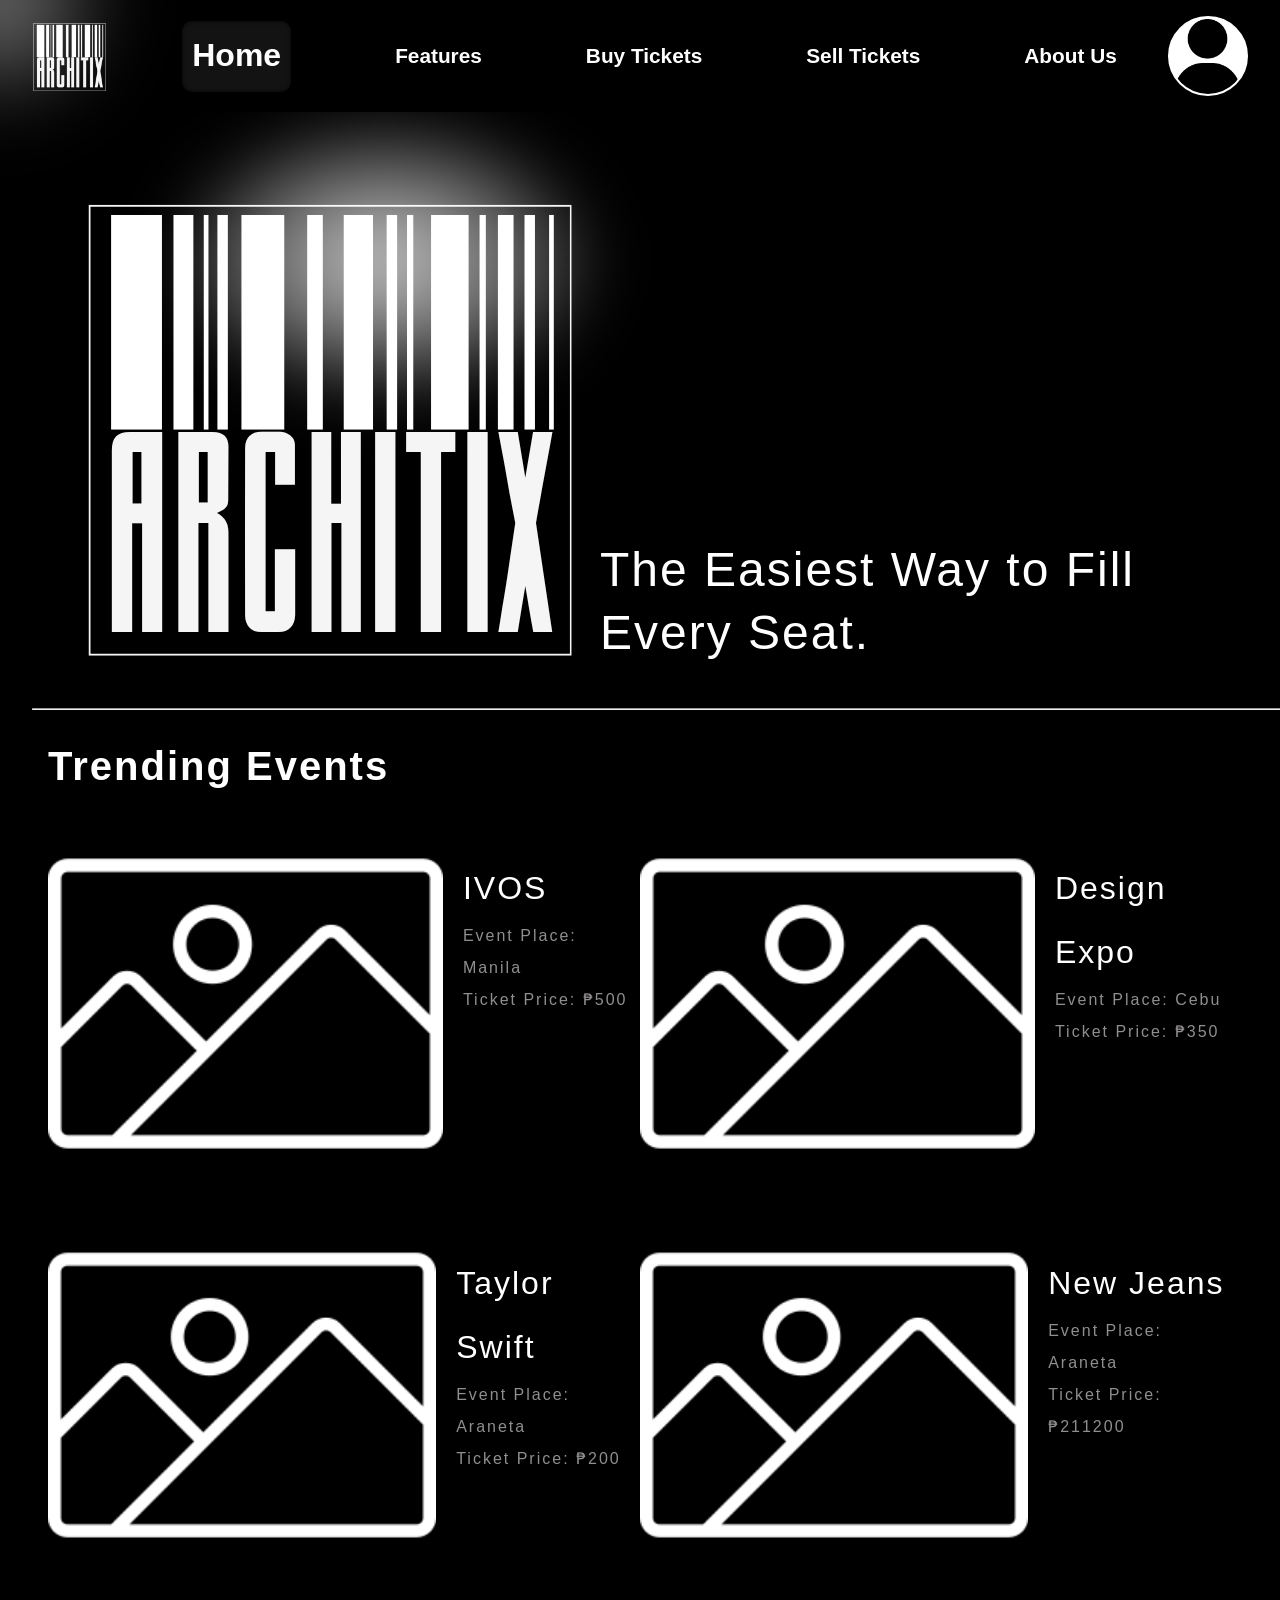
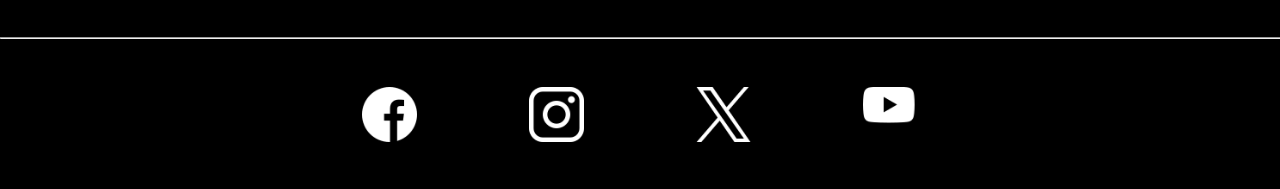
<file: index.html>
<!DOCTYPE html>
<html lang="en">
  <head>
    <meta charset="UTF-8" />
    <meta name="viewport" content="width=device-width, initial-scale=1.0" />
    <title>ArchiTix</title>
    <!-- CSS -->
    <link rel="stylesheet" href="global/styles.css" />
    <link rel="stylesheet" href="pages/home/home.css" />
    <link rel="icon" type="image/jpeg" href="../../assets/icon.jpg" />
  </head>
  <body>
    <header>
      <div id="mouseGlow"></div>
      <!-- Logo -->
      <img src="assets/9.png" alt="ArchiTix Logo" />
      <!-- Navigation -->
      <nav>
        <a href="index.html" id="current">Home</a>
        <a href="pages/features/index.html" class="nonCurrent">Features</a>
        <a href="pages/buyTickets/index.html" class="nonCurrent">Buy Tickets</a>
        <a href="pages/sellTickets/index.html" class="nonCurrent"
          >Sell Tickets</a
        >
        <a href="pages/about/index.html" class="nonCurrent">About Us</a>
      </nav>

      <div id="profileBorder">
        <img
          src="assets/pfp.png"
          alt="Profile Picture"
          onclick="profileAlert()"
        />
      </div>
    </header>

    <main>
      <article>
        <!-- Hero Section -->
        <section id="hero">
          <div id="glow"></div>
          <img src="assets/9.png" alt="ArchiTix Logo" />
          <h1>The Easiest Way to Fill Every Seat.</h1>
        </section>
        <hr />
        <!-- Trending Section -->
        <section id="trending">
          <h2>Trending Events</h2>
          <div id="events"></div>
        </section>
      </article>
    </main>

    <hr />
    <!-- Footer -->
    <footer>
      <img src="assets/facebook.png" alt="Facebook Icon" />
      <img src="assets/instagram.png" alt="Instagram Icon" />
      <img src="assets/twitter.png" alt="Twitter Icon" />
      <img src="assets/youtube.png" alt="Youtube Icon" />
    </footer>

    <!-- Scripts -->
    <script src="pages/home/home.js"></script>
    <script src="global/script.js"></script>
  </body>
</html>
</file>
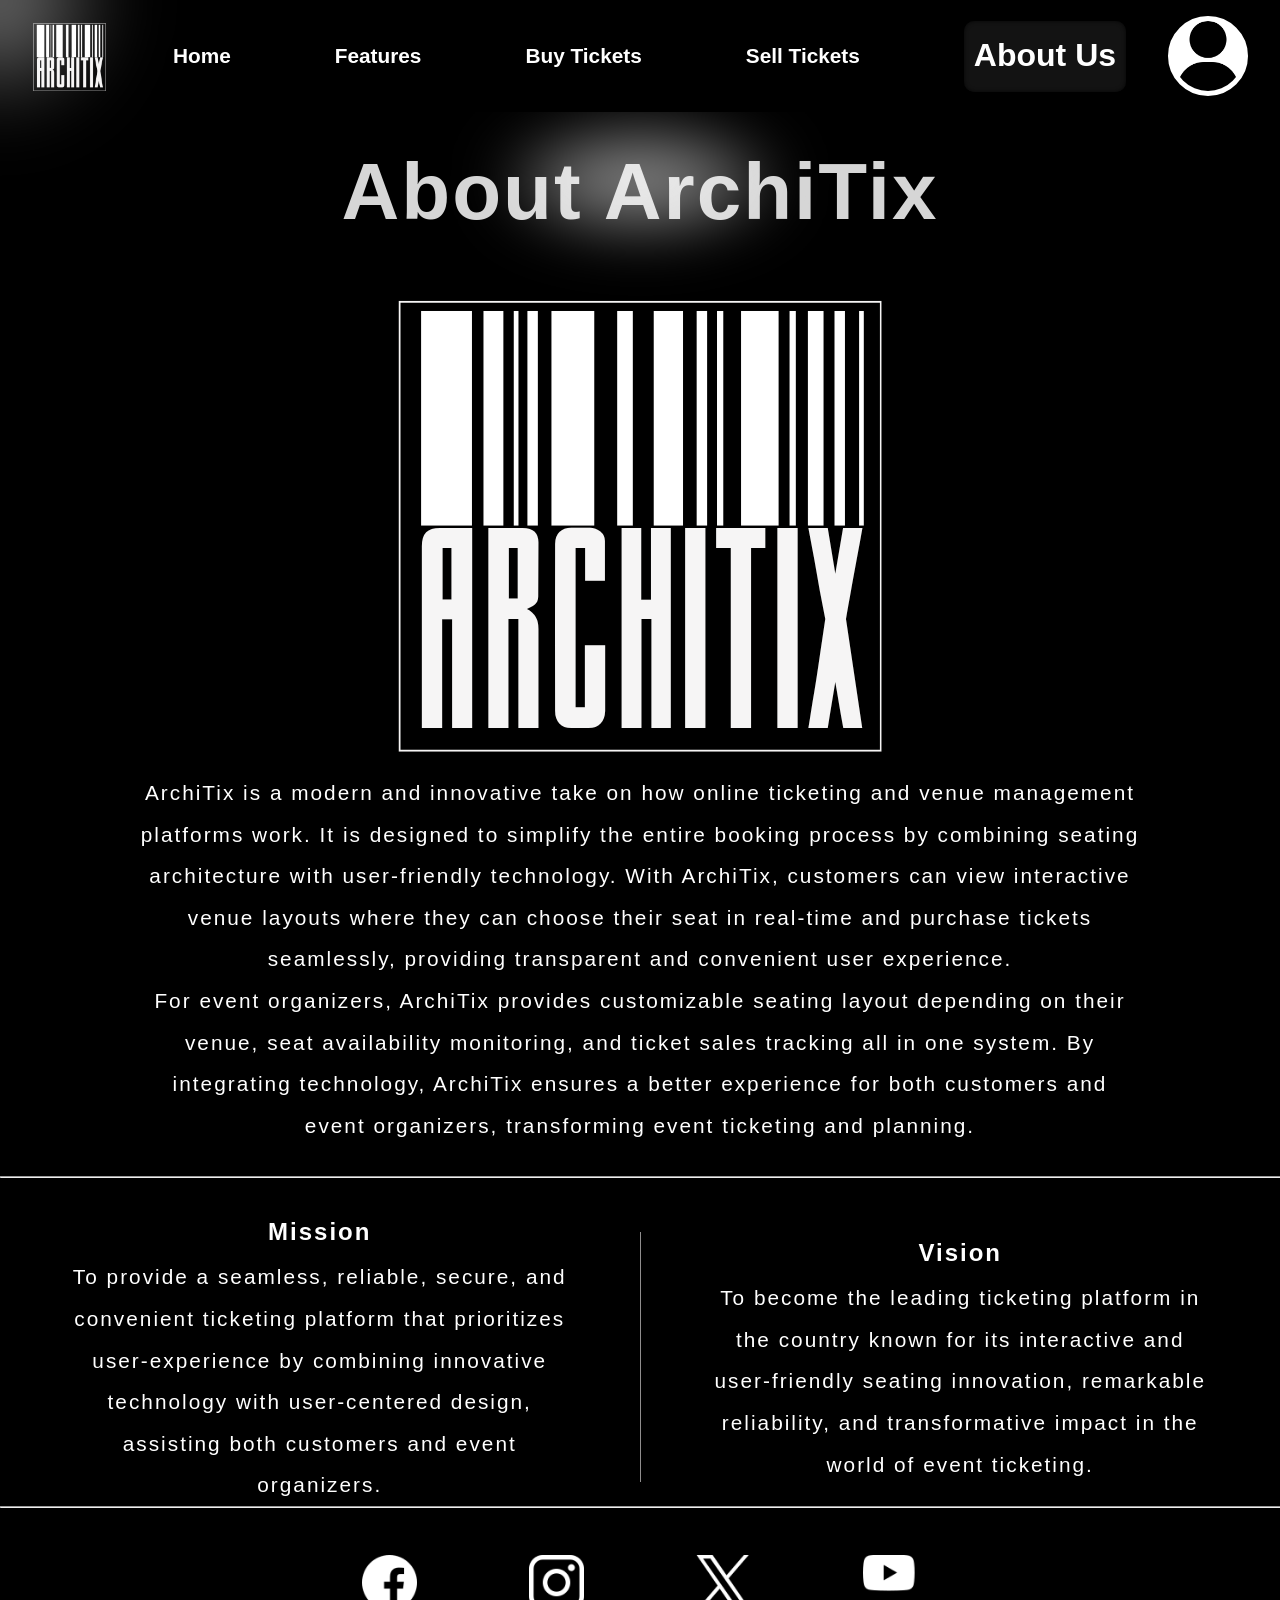
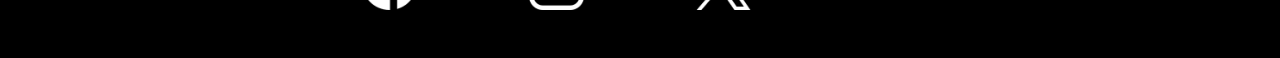
<file: pages/about/index.html>
<!DOCTYPE html>
<html lang="en">
  <head>
    <meta charset="UTF-8" />
    <meta name="viewport" content="width=device-width, initial-scale=1.0" />
    <title>ArchiTix</title>
    <link rel="stylesheet" href="../../global/styles.css" />
    <link rel="stylesheet" href="../../pages/about/about.css" />
    <link rel="icon" type="image/jpeg" href="../../assets/icon.jpg" />
  </head>
  <body>
    <header>
      <div id="mouseGlow"></div>
      <img src="../../assets/9.png" alt="ArchiTix Logo" />
      <nav>
        <a href="../../index.html" class="nonCurrent">Home</a>
        <a href="../../pages/features/index.html" class="nonCurrent"
          >Features</a
        >
        <a href="../../pages/buyTickets/index.html" class="nonCurrent"
          >Buy Tickets</a
        >
        <a href="../../pages/sellTickets/index.html" class="nonCurrent"
          >Sell Tickets</a
        >
        <a href="../../pages/about/index.html" id="current">About Us</a>
      </nav>
      <div id="profileBorder">
        <img
          src="../../assets/pfp.png"
          alt="Profile Picture"
          id="pfp"
          onclick="profileAlert()"
        />
      </div>
    </header>
    <main>
      <article>
        <section class="intro">
          <div id="glow"></div>
          <h1>About ArchiTix</h1>
          <img src="../../assets/9.png" alt="ArchiTix Logo" />
          <p>
            ArchiTix is a modern and innovative take on how online ticketing and
            venue management platforms work. It is designed to simplify the
            entire booking process by combining seating architecture with
            user-friendly technology. With ArchiTix, customers can view
            interactive venue layouts where they can choose their seat in
            real-time and purchase tickets seamlessly, providing transparent and
            convenient user experience.
          </p>
          <p>
            For event organizers, ArchiTix provides customizable seating layout
            depending on their venue, seat availability monitoring, and ticket
            sales tracking all in one system. By integrating technology,
            ArchiTix ensures a better experience for both customers and event
            organizers, transforming event ticketing and planning.
          </p>
        </section>
        <hr />
        <section id="missionVision">
          <div class="mvWrappers">
            <h2>Mission</h2>
            <p>
              To provide a seamless, reliable, secure, and convenient ticketing
              platform that prioritizes user-experience by combining innovative
              technology with user-centered design, assisting both customers and
              event organizers.
            </p>
          </div>
          <div class="vertical"></div>
          <div class="mvWrappers">
            <h2>Vision</h2>
            <p>
              To become the leading ticketing platform in the country known for
              its interactive and user-friendly seating innovation, remarkable
              reliability, and transformative impact in the world of event
              ticketing.
            </p>
          </div>
        </section>
      </article>
    </main>
    <hr />
    <footer>
      <img src="../../assets/facebook.png" alt="Facebook Icon" />
      <img src="../../assets/instagram.png" alt="Instagram Icon" />
      <img src="../../assets/twitter.png" alt="Twitter Icon" />
      <img src="../../assets/youtube.png" alt="Youtube Icon" />
    </footer>
    <script src="../../global/script.js"></script>
  </body>
</html>
</file>
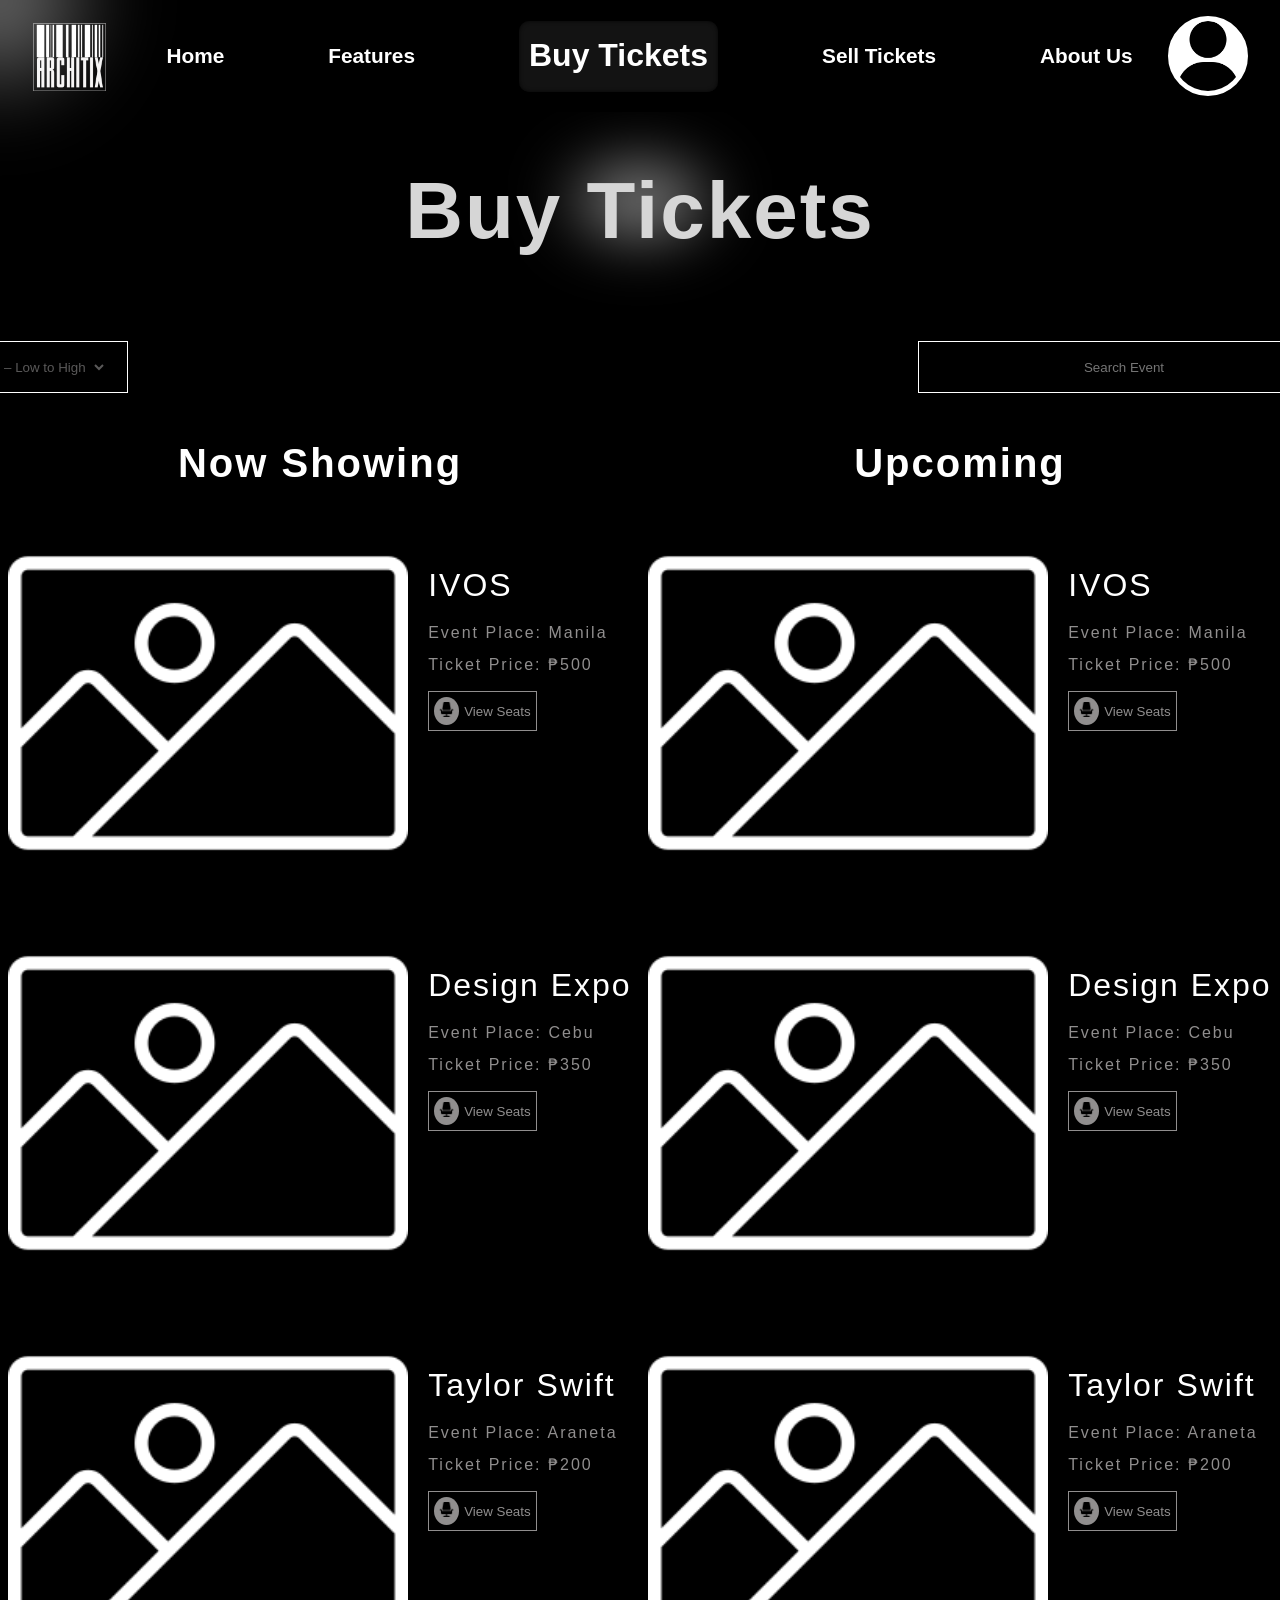
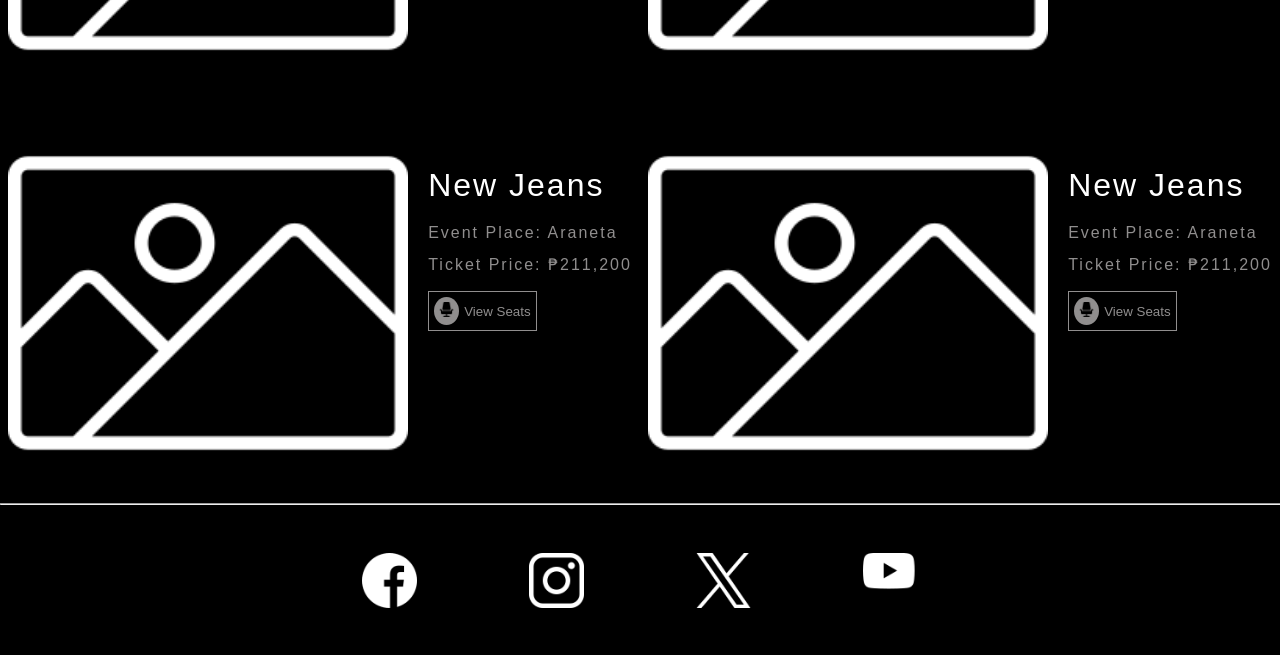
<file: pages/buyTickets/index.html>
<!DOCTYPE html>
<html lang="en">
  <head>
    <meta charset="UTF-8" />
    <meta name="viewport" content="width=device-width, initial-scale=1.0" />
    <title>ArchiTix</title>
    <link rel="stylesheet" href="../../global/styles.css" />
    <link rel="stylesheet" href="../../pages/buyTickets/buy.css" />
    <link rel="icon" type="image/jpeg" href="../../assets/icon.jpg" />
  </head>
  <body>
    <header>
      <img src="../../assets/9.png" alt="ArchiTix Logo" />
      <nav>
        <a href="../../index.html" class="nonCurrent">Home</a>
        <a href="../../pages/features/index.html" class="nonCurrent"
          >Features</a
        >
        <a href="../../pages/buyTickets/index.html" id="current">Buy Tickets</a>
        <a href="../../pages/sellTickets/index.html" class="nonCurrent"
          >Sell Tickets</a
        >
        <a href="../../pages/about/index.html" class="nonCurrent">About Us</a>
      </nav>
      <div id="profileBorder">
        <img
          src="../../assets/pfp.png"
          alt="Profile Picture"
          id="pfp"
          onclick="profileAlert()"
        />
      </div>
    </header>
    <main>
      <article>
        <div>
          <div id="glow"></div>
          <h1>Buy Tickets</h1>
        </div>
        <section>
          <div class="filters">
            <div class="filter-wrapper">
              <span class="filter-icon"
                ><img src="../../assets/filter.png" alt=""
              /></span>
              <select name="filter" id="eventFilter">
                <option>Price – Low to High</option>
                <option>Price – High to Low</option>
                <option>Newest First</option>
                <option>Oldest First</option>
              </select>
            </div>
            <div class="search-wrapper">
              <input type="text" placeholder="Search Event" />
              <span class="search-icon"
                ><img src="../../assets/search.png" alt=""
              /></span>
            </div>
          </div>
          <div class="events">
            <div class="showing">
              <h2>Now Showing</h2>
              <div id="events"></div>
            </div>
            <div class="upcoming">
              <h2>Upcoming</h2>
              <div id="events"></div>
            </div>
          </div>
        </section>
      </article>
    </main>
    <hr />
    <footer>
      <img src="../../assets/facebook.png" alt="Facebook Icon" />
      <img src="../../assets/instagram.png" alt="Instagram Icon" />
      <img src="../../assets/twitter.png" alt="Twitter Icon" />
      <img src="../../assets/youtube.png" alt="Youtube Icon" />
    </footer>
    <div id="mouseGlow"></div>
    <script src="../../pages/buyTickets/buy.js"></script>
    <script src="../../global/script.js"></script>
  </body>
</html>
</file>
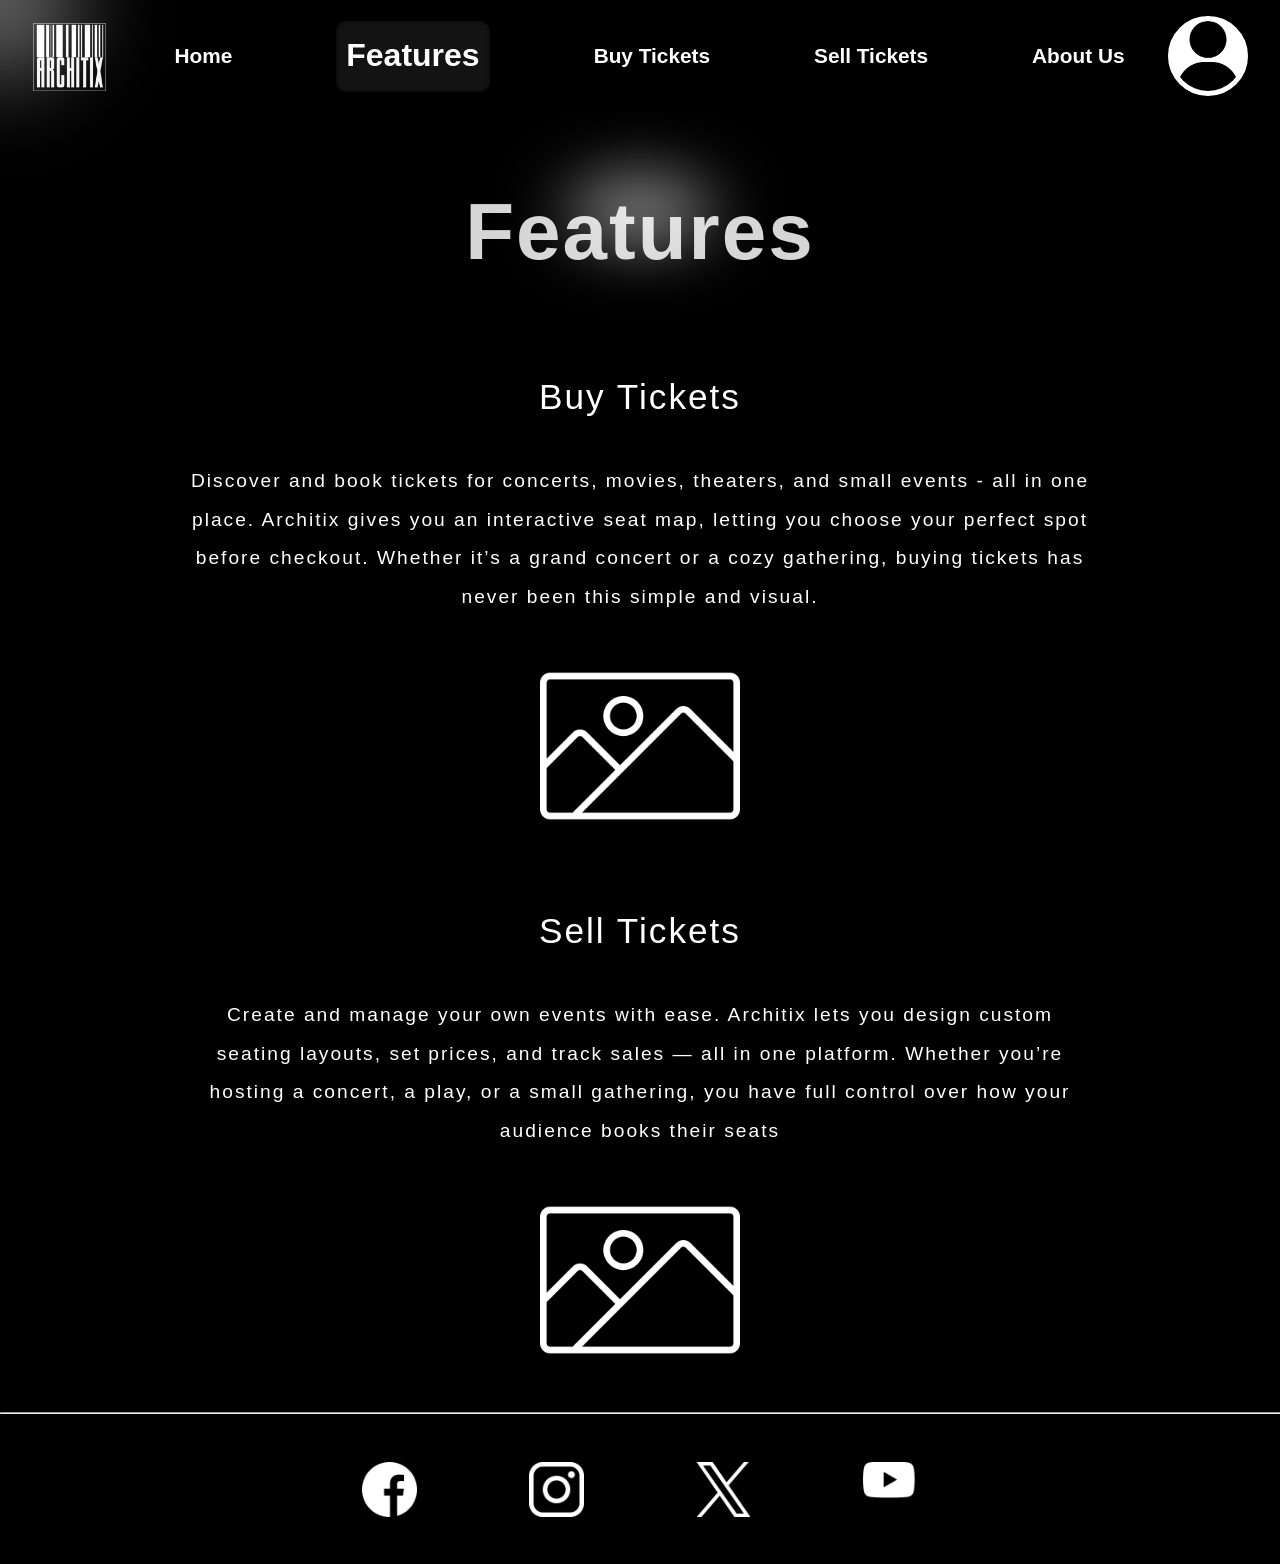
<file: pages/features/index.html>
<!DOCTYPE html>
<html lang="en">
  <head>
    <meta charset="UTF-8" />
    <meta name="viewport" content="width=device-width, initial-scale=1.0" />
    <title>ArchiTix</title>
    <link rel="stylesheet" href="../../global/styles.css" />
    <link rel="stylesheet" href="../../pages/features/features.css" />
    <link rel="icon" type="image/jpeg" href="../../assets/icon.jpg" />
  </head>
  <body>
    <header>
      <div id="mouseGlow"></div>
      <img src="../../assets/9.png" alt="ArchiTix Logo" />
      <nav>
        <a href="../../index.html" class="nonCurrent">Home</a>
        <a href="../../pages/features/index.html" id="current">Features</a>
        <a href="../../pages/buyTickets/index.html" class="nonCurrent"
          >Buy Tickets</a
        >
        <a href="../../pages/sellTickets/index.html" class="nonCurrent"
          >Sell Tickets</a
        >
        <a href="../../pages/about/index.html" class="nonCurrent">About Us</a>
      </nav>
      <div id="profileBorder">
        <img
          src="../../assets/pfp.png"
          alt="Profile Picture"
          id="pfp"
          onclick="profileAlert()"
        />
      </div>
    </header>
    <main>
      <article>
        <div>
          <div id="glow"></div>
          <h1>Features</h1>
        </div>
        <section>
          <h3>Buy Tickets</h3>
          <p>
            Discover and book tickets for concerts, movies, theaters, and small
            events - all in one place. Architix gives you an interactive seat
            map, letting you choose your perfect spot before checkout. Whether
            it’s a grand concert or a cozy gathering, buying tickets has never
            been this simple and visual.
          </p>
          <img src="../../assets/placeholder.png" alt="" />
        </section>
        <section>
          <h3>Sell Tickets</h3>
          <p>
            Create and manage your own events with ease. Architix lets you
            design custom seating layouts, set prices, and track sales — all in
            one platform. Whether you’re hosting a concert, a play, or a small
            gathering, you have full control over how your audience books their
            seats
          </p>
          <img src="../../assets/placeholder.png" alt="" />
        </section>
      </article>
    </main>
    <hr />
    <footer>
      <img src="../../assets/facebook.png" alt="Facebook Icon" />
      <img src="../../assets/instagram.png" alt="Instagram Icon" />
      <img src="../../assets/twitter.png" alt="Twitter Icon" />
      <img src="../../assets/youtube.png" alt="Youtube Icon" />
    </footer>
  </body>
  <script src="../../global/script.js"></script>
</html>
</file>
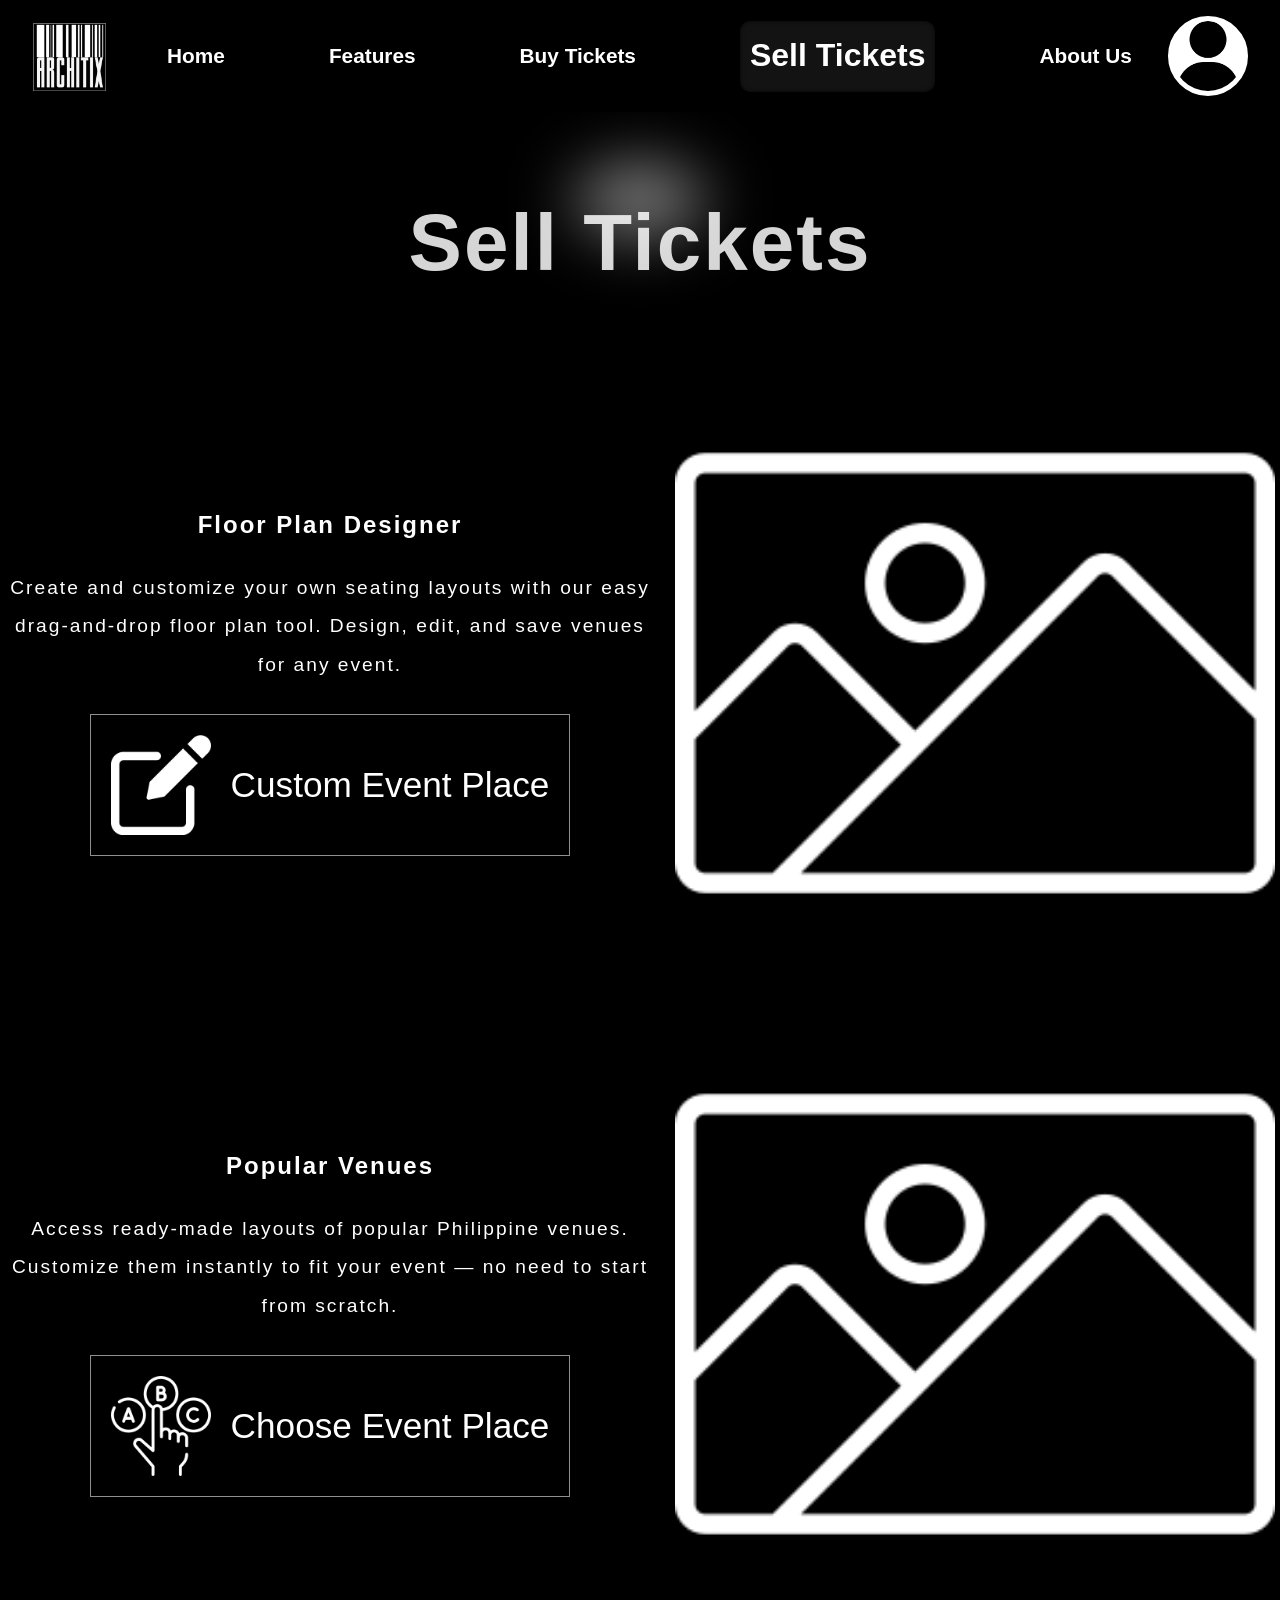
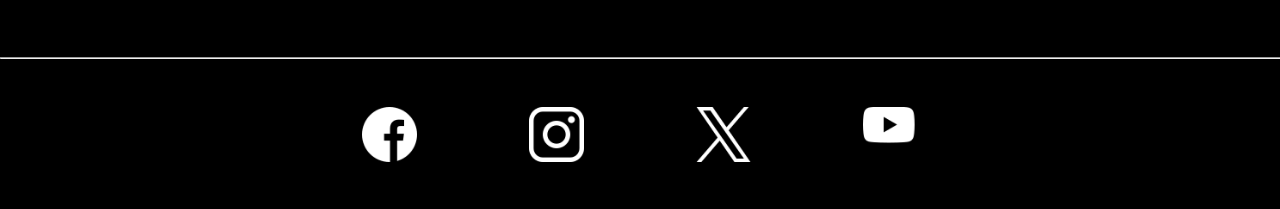
<file: pages/sellTickets/index.html>
<!DOCTYPE html>
<html lang="en">
  <head>
    <meta charset="UTF-8" />
    <meta name="viewport" content="width=device-width, initial-scale=1.0" />
    <title>ArchiTix</title>
    <link rel="stylesheet" href="../../global/styles.css" />
    <link rel="stylesheet" href="../../pages/sellTickets/sell.css" />
    <link rel="icon" type="image/jpeg" href="../../assets/icon.jpg" />
  </head>
  <body>
    <header>
      <img src="../../assets/9.png" alt="ArchiTix Logo" />
      <nav>
        <a href="../../index.html" class="nonCurrent">Home</a>
        <a href="../../pages/features/index.html" class="nonCurrent"
          >Features</a
        >
        <a href="../../pages/buyTickets/index.html" class="nonCurrent"
          >Buy Tickets</a
        >
        <a href="../../pages/sellTickets/index.html" id="current"
          >Sell Tickets</a
        >
        <a href="../../pages/about/index.html" class="nonCurrent">About Us</a>
      </nav>
      <div id="profileBorder">
        <img
          src="../../assets/pfp.png"
          alt="Profile Picture"
          id="pfp"
          onclick="profileAlert()"
        />
      </div>
    </header>
    <main>
      <article>
        <div>
          <div id="glow"></div>
          <h1>Sell Tickets</h1>
        </div>
        <section>
          <div class="wrapper">
            <div class="text-wrapper">
              <h2>Floor Plan Designer</h2>
              <p>
                Create and customize your own seating layouts with our easy
                drag-and-drop floor plan tool. Design, edit, and save venues for
                any event.
              </p>
              <button onclick="buttonAlert('design')">
                <img src="../../assets/edit.png" alt="" />Custom Event Place
              </button>
            </div>
            <div>
              <img src="../../assets/placeholder.png" alt="" class="sample" />
            </div>
          </div>
          <div class="wrapper">
            <div class="text-wrapper">
              <h2>Popular Venues</h2>
              <p>
                Access ready-made layouts of popular Philippine venues.
                Customize them instantly to fit your event — no need to start
                from scratch.
              </p>
              <button onclick="buttonAlert('venue')">
                <img src="../../assets/answer.png" alt="" />Choose Event Place
              </button>
            </div>
            <div>
              <img src="../../assets/placeholder.png" alt="" class="sample" />
            </div>
          </div>
        </section>
      </article>
    </main>
    <hr />
    <footer>
      <img src="../../assets/facebook.png" alt="Facebook Icon" />
      <img src="../../assets/instagram.png" alt="Instagram Icon" />
      <img src="../../assets/twitter.png" alt="Twitter Icon" />
      <img src="../../assets/youtube.png" alt="Youtube Icon" />
    </footer>
    <script src="../../pages/sellTickets/sell.js"></script>
    <script src="../../global/script.js"></script>
  </body>
</html>
</file>
<file: global/styles.css>
* {
  margin: 0;
  padding: 0;
  box-sizing: border-box;
}

html {
  font-family: "Segoe UI", Tahoma, Geneva, Verdana, sans-serif;
  font-size: 16px;
  scroll-behavior: smooth;
}

body {
  line-height: 2;
  color: #ffffff;
  background-color: #000000;
}

header {
  display: flex;
  align-items: center;
  justify-content: space-between;
  padding: 1rem 2rem;
  background-color: #000000;
  position: sticky;
  top: 0;
  /* box-shadow: 5px 5px 15px 5px #242424;
  border-bottom: 1px solid #ddd; */
  z-index: 100;
}

hr {
  width: 1450px;
  justify-self: center;
}

header img {
  height: 75px;
}

nav {
  display: flex;
  align-items: center;
  gap: 5rem;
}

nav .nonCurrent {
  margin-left: 1.5rem;
  text-decoration: none;
  color: #ffffff;
  font-weight: 700;
  transition: color 0.3s ease;
  font-size: 1.3rem;
}
nav #current {
  margin-left: 1.5rem;
  padding: 2px 10px 5px 10px;
  text-decoration: none;
  color: #ffffff;
  background-color: #131313;
  border-radius: 10px;
  box-shadow: inset 0 0 4px rgba(0, 0, 0, 0.75);
  font-weight: 700;
  transition: color 0.3s ease;
  font-size: 2rem;
}

nav .nonCurrent:hover {
  color: #9c9c9c;
  transform: scale(1.1);
}

#profileBorder {
  width: 80px;
  height: 80px;
  display: flex;
  justify-content: center;
  align-items: center;
  padding: 3px;
  border: 2px solid white;
  background-color: white;
  border-radius: 50%;
  overflow: hidden;
  cursor: pointer;
}

#pfp {
  width: 100%;
  height: 100%;
  object-fit: cover;
  border-radius: 50%;
}
footer {
  height: 150px;
  display: flex;
  align-items: center;
  justify-content: center;
  gap: 7rem;
  background-color: #000000;
  color: #fff;
  text-align: center;
  padding: 1.5rem;
}

footer img {
  width: 55px;
}

footer a {
  color: #fff;
  text-decoration: underline;
}

#mouseGlow {
  position: fixed;
  top: 0;
  left: 0;
  width: 250px;
  height: 250px;
  pointer-events: none;
  background: radial-gradient(
    circle,
    rgba(255, 255, 255, 0.5) 0%,
    rgba(255, 255, 255, 0.2) 40%,
    rgba(255, 255, 255, 0) 70%
  );
  border-radius: 50%;
  filter: blur(35px);
  transform: translate(-50%, -50%);
  transition: transform 0.15s ease;
  z-index: 9999;
}
</file>
<file: pages/home/home.css>
main {
  padding: 2rem;
  letter-spacing: 2px;
}

article {
  max-width: 1950px;
  margin: 0 auto;
}

#hero {
  display: flex;
  justify-content: center;
  align-items: end;
  gap: 20px;
  margin: 2rem 0 2rem 0;
}

#hero h1 {
  font-size: 3rem;
  width: 600px;
  font-weight: 500;
  line-height: 1.3;
  margin-bottom: 12px;
}

#glow {
  position: absolute;
  top: 110px;
  left: 30%;
  transform: translateX(-50%);
  width: 450px;
  height: 300px;
  background: radial-gradient(
    ellipse at center,
    rgba(255, 255, 255, 0.8) 0%,
    rgba(255, 255, 255, 0.4) 40%,
    rgba(0, 0, 0, 0) 70%
  );
  filter: blur(30px);
  pointer-events: none;
}

#trending {
  padding: 1rem;
}

#events {
  display: grid;
  grid-template-columns: 1fr 1fr;
}

.event {
  display: flex;
  justify-content: center;
  gap: 20px;
}

.event .eventDetails {
  margin-top: 50px;
}

.event img {
  width: 400px;
}

h2 {
  font-size: 2.5rem;
  font-weight: 600;
}

h3 {
  font-size: 2rem;
  font-weight: 500;
}

h5 {
  font-size: 1rem;
  font-weight: 400;
  color: rgb(144, 142, 142);
}

/* MOBILE RESPONSIVE */
@media screen and (max-width: 768px) {
  main {
    padding: 1rem;
    letter-spacing: 1px;
  }

  #hero {
    flex-direction: column;
    align-items: center;
    margin: 3rem 0 1.5rem 0;
    gap: 15px;
  }

  #hero h1 {
    font-size: 2rem;
    width: 90%;
    text-align: center;
    line-height: 1.3;
    margin-bottom: 4px;
  }

  #glow {
    top: 80px;
    left: 50%;
    width: 200px;
    height: 150px;
    filter: blur(20px);
  }

  #events {
    display: flex;
    flex-direction: column;
    gap: 20px;
  }

  .event {
    flex-direction: column;
    gap: 10px;
    align-items: center;
  }

  .event img {
    width: 90%;
  }

  h2 {
    font-size: 2rem;
    text-align: center;
  }

  h3 {
    font-size: 1.5rem;
  }

  h5 {
    font-size: 0.9rem;
  }
}
</file>
<file: pages/about/about.css>
main {
  letter-spacing: 2px;
}

article {
  max-width: 1950px;
  display: flex;
  flex-direction: column;
  gap: 30px;
}

h1 {
  font-size: 5rem;
  font-weight: 600;
  color: rgb(214, 214, 214);
  text-align: center;
}

.intro {
  display: flex;
  flex-direction: column;
  align-items: center;
  justify-content: center;
}

section p {
  width: 1000px;
  font-size: 1.3rem;
  text-align: center;
}

#glow {
  position: absolute;
  top: 120px;
  left: 50%;
  transform: translateX(-50%);
  width: 300px;
  height: 120px;
  background: radial-gradient(
    ellipse at center,
    rgba(255, 255, 255, 0.6) 0%,
    rgba(255, 255, 255, 0.4) 40%,
    rgba(0, 0, 0, 0) 70%
  );
  filter: blur(30px);
  pointer-events: none;
}

#missionVision {
  display: flex;
  align-items: center;
  justify-content: space-evenly;
}

.mvWrappers {
  display: flex;
  flex-direction: column;
  align-items: center;
  justify-content: start;
}

.vertical {
  height: 250px;
  width: 1px;
  background-color: rgb(144, 142, 142);
}

.mvWrappers p {
  width: 500px;
}

/* MOBILE RESPONSIVE */
@media screen and (max-width: 768px) {
  main {
    padding: 1rem;
    letter-spacing: 1px;
  }

  article {
    gap: 30px;
  }

  h1 {
    font-size: 3rem;
    margin-top: 1rem;
  }

  section p {
    width: 90%;
    font-size: 1rem;
    text-align: center;
  }

  #glow {
    top: 100px;
    width: 120px;
    height: 70px;
    filter: blur(20px);
  }

  #missionVision {
    flex-direction: column;
    gap: 30px;
  }

  .mvWrappers p {
    width: 90%;
    font-size: 1rem;
  }

  .vertical {
    display: none;
  }

  .intro img {
    width: 150px;
    height: auto;
  }

  footer img {
    width: 30px;
    height: auto;
    margin: 0 10px;
  }
}
</file>
<file: pages/buyTickets/buy.css>
main {
  letter-spacing: 2px;
}

article {
  max-width: 1950px;
  margin: 0 auto;
  display: flex;
  flex-direction: column;
  gap: 50px;
}

h1 {
  font-size: 5rem;
  font-weight: 600;
  color: rgb(214, 214, 214);
  text-align: center;
  margin-top: 1.2rem;
}

h2 {
  font-size: 2.5rem;
  font-weight: 600;
}

h3 {
  font-size: 2rem;
  font-weight: 500;
}

h5 {
  font-size: 1rem;
  font-weight: 400;
  color: rgb(144, 142, 142);
}

section {
  display: flex;
  flex-direction: column;
  align-items: center;
  justify-content: center;
  gap: 30px;
}

#glow {
  position: absolute;
  top: 150px;
  left: 50%;
  transform: translateX(-50%);
  width: 175px;
  height: 100px;
  background: radial-gradient(
    ellipse at center,
    rgba(255, 255, 255, 0.6) 0%,
    rgba(255, 255, 255, 0.4) 40%,
    rgba(0, 0, 0, 0) 70%
  );
  filter: blur(30px);
  pointer-events: none;
}

.filter-wrapper {
  border: white solid;
  border-width: 1px;
  display: flex;
  align-items: center;
  justify-content: center;
  padding: 2px 20px 2px 20px;
}

.filters {
  width: 1450px;
  display: flex;
  justify-content: space-between;
}

select {
  background-color: black;
  color: rgb(90, 89, 89);
  padding: 5px;
  border: none;
}

.filters img {
  width: 25px;
  cursor: pointer;
  margin-top: 5px;
}

.search-wrapper {
  border: white solid;
  border-width: 1px;
  gap: 5px;
  display: flex;
  align-items: center;
  justify-content: center;
  padding: 2px 10px 2px 5px;
}

input {
  background-color: black;
  border: none;
  padding: 5px;
  width: 400px;
  height: 40px;
  text-align: center;
}

.search-wrapper span {
  background-color: black;
  color: rgb(90, 89, 89);
}

.search-wrapper img {
  margin-top: 10px;
}

.events {
  display: grid;
  width: 100%;
  max-width: 1500px;
  grid-template-columns: 1fr 1fr;
}

.events .showing {
  display: flex;
  align-items: center;
  justify-content: center;
  flex-direction: column;
}

.events .upcoming {
  display: flex;
  align-items: center;
  justify-content: center;
  flex-direction: column;
}

button {
  background-color: black;
  color: rgb(144, 142, 142);
  display: flex;
  align-items: center;
  justify-content: center;
  gap: 5px;
  border: rgb(144, 142, 142) solid;
  border-width: 1px;
  padding: 5px;
  margin-top: 10px;
}

button div {
  background-color: rgb(144, 142, 142);
  border-radius: 50%;
  padding: 5px;
}

button img {
  width: 15px;
}

.event {
  display: flex;
  justify-content: flex-start;
  gap: 20px;
}

.event .eventDetails {
  margin-top: 50px;
}

.event .sample {
  width: 400px;
}

/* MOBILE RESPONSIVE */
@media screen and (max-width: 768px) {
  main {
    padding: 1rem;
    letter-spacing: 1px;
  }

  h1 {
    font-size: 3rem;
    margin-top: 1rem;
    text-align: center;
  }

  h2 {
    font-size: 2rem;
    text-align: center;
  }

  h3 {
    font-size: 1.5rem;
  }

  section {
    gap: 20px;
  }

  #glow {
    top: 100px;
    width: 120px;
    height: 70px;
    filter: blur(20px);
  }

  .filters {
    flex-direction: column;
    gap: 10px;
    width: 90%;
    margin: 0 auto;
  }

  .filter-wrapper,
  .search-wrapper {
    width: 100%;
    justify-content: space-between;
    padding: 5px 10px;
  }

  input {
    width: 70%;
    height: 35px;
    font-size: 0.9rem;
  }

  select {
    width: 60%;
    font-size: 0.9rem;
  }

  .filters img,
  .search-wrapper img {
    width: 20px;
  }

  .events {
    display: flex;
    flex-direction: column;
    width: 100%;
    gap: 20px;
  }

  .events .showing,
  .events .upcoming {
    width: 100%;
  }

  .event {
    flex-direction: column;
    gap: 10px;
    align-items: center;
  }

  .event .sample {
    width: 90%;
  }

  button {
    padding: 5px 10px;
    font-size: 0.9rem;
  }

  button img {
    width: 12px;
  }
}
</file>
<file: pages/features/features.css>
main {
  padding: 2rem;
  letter-spacing: 2px;
}

article {
  max-width: 1950px;
  margin: 0 auto;
  display: flex;
  flex-direction: column;
  gap: 50px;
}

h1 {
  font-size: 5rem;
  font-weight: 600;
  color: rgb(214, 214, 214);
  text-align: center;
  margin-top: 0.5rem;
}

section {
  display: flex;
  flex-direction: column;
  align-items: center;
  justify-content: center;
  gap: 30px;
}

section p {
  width: 900px;
  font-size: 1.2rem;
  text-align: center;
}

section h3 {
  font-size: 2.2rem;
  font-weight: 500;
}

section img {
  width: 200px;
}

#glow {
  position: absolute;
  top: 160px;
  left: 50%;
  transform: translateX(-50%);
  width: 200px;
  height: 100px;
  background: radial-gradient(
    ellipse at center,
    rgba(255, 255, 255, 0.6) 0%,
    rgba(255, 255, 255, 0.4) 40%,
    rgba(0, 0, 0, 0) 70%
  );
  filter: blur(30px);
  pointer-events: none;
}

/* MOBILE RESPONSIVE */
@media screen and (max-width: 768px) {
  main {
    padding: 1rem;
    letter-spacing: 1px;
  }

  h1 {
    font-size: 3rem;
    margin-top: 1rem;
  }

  section {
    gap: 20px;
    padding: 0 1rem;
  }

  section p {
    width: 90%;
    font-size: 1rem;
    text-align: center;
  }

  section h3 {
    font-size: 1.6rem;
  }

  section img {
    width: 150px;
    height: auto;
  }

  #glow {
    top: 100px;
    width: 120px;
    height: 70px;
    filter: blur(20px);
  }

  footer img {
    width: 30px;
    height: auto;
    margin: 0 10px;
  }
}
</file>
<file: pages/sellTickets/sell.css>
main {
  padding: 2rem;
  letter-spacing: 2px;
}

article {
  max-width: 1950px;
  margin: 0 auto;
  display: flex;
  flex-direction: column;
  gap: 50px;
}

h1 {
  font-size: 5rem;
  font-weight: 600;
  color: rgb(214, 214, 214);
  text-align: center;
  margin-top: 1.2rem;
}

section {
  display: flex;
  flex-direction: column;
  align-items: center;
  justify-content: center;
  gap: 30px;
}

section p {
  width: 900px;
  font-size: 1.2rem;
  text-align: center;
}

#glow {
  position: absolute;
  top: 150px;
  left: 50%;
  transform: translateX(-50%);
  width: 175px;
  height: 100px;
  background: radial-gradient(
    ellipse at center,
    rgba(255, 255, 255, 0.6) 0%,
    rgba(255, 255, 255, 0.4) 40%,
    rgba(0, 0, 0, 0) 70%
  );
  filter: blur(30px);
  pointer-events: none;
}

button {
  background-color: black;
  font-size: 2.2rem;
  color: rgb(255, 255, 255);
  display: flex;
  align-items: center;
  justify-content: center;
  gap: 20px;
  border: rgb(144, 142, 142) solid;
  border-width: 1px;
  padding: 20px;
  margin-top: 10px;
  cursor: pointer;
}

button div {
  background-color: rgb(144, 142, 142);
  border-radius: 50%;
  padding: 5px;
}

button img {
  width: 100px;
}

.wrapper {
  display: flex;
  align-items: center;
  justify-content: center;
  gap: 20px;
}

.wrapper .sample {
  width: 600px;
}

.text-wrapper {
  display: flex;
  flex-direction: column;
  align-items: center;
  justify-content: center;
  gap: 20px;
}

.text-wrapper p {
  width: 650px;
}

/* MOBILE RESPONSIVE */
@media screen and (max-width: 768px) {
  main {
    padding: 1rem;
    letter-spacing: 1px;
  }

  h1 {
    font-size: 3rem;
    margin-top: 1rem;
    text-align: center;
  }

  section {
    gap: 20px;
  }

  section p {
    width: 90%;
    font-size: 1rem;
  }

  #glow {
    top: 100px;
    width: 120px;
    height: 70px;
    filter: blur(20px);
  }

  .wrapper {
    flex-direction: column;
    gap: 15px;
    width: 90%;
    margin: 0 auto;
  }

  .wrapper .sample {
    width: 90%;
  }

  .text-wrapper {
    gap: 15px;
  }

  .text-wrapper p {
    width: 100%;
    font-size: 0.95rem;
    text-align: center;
  }

  button {
    font-size: 1rem;
    padding: 10px;
    gap: 10px;
  }

  button img {
    width: 40px;
  }
}
</file>
